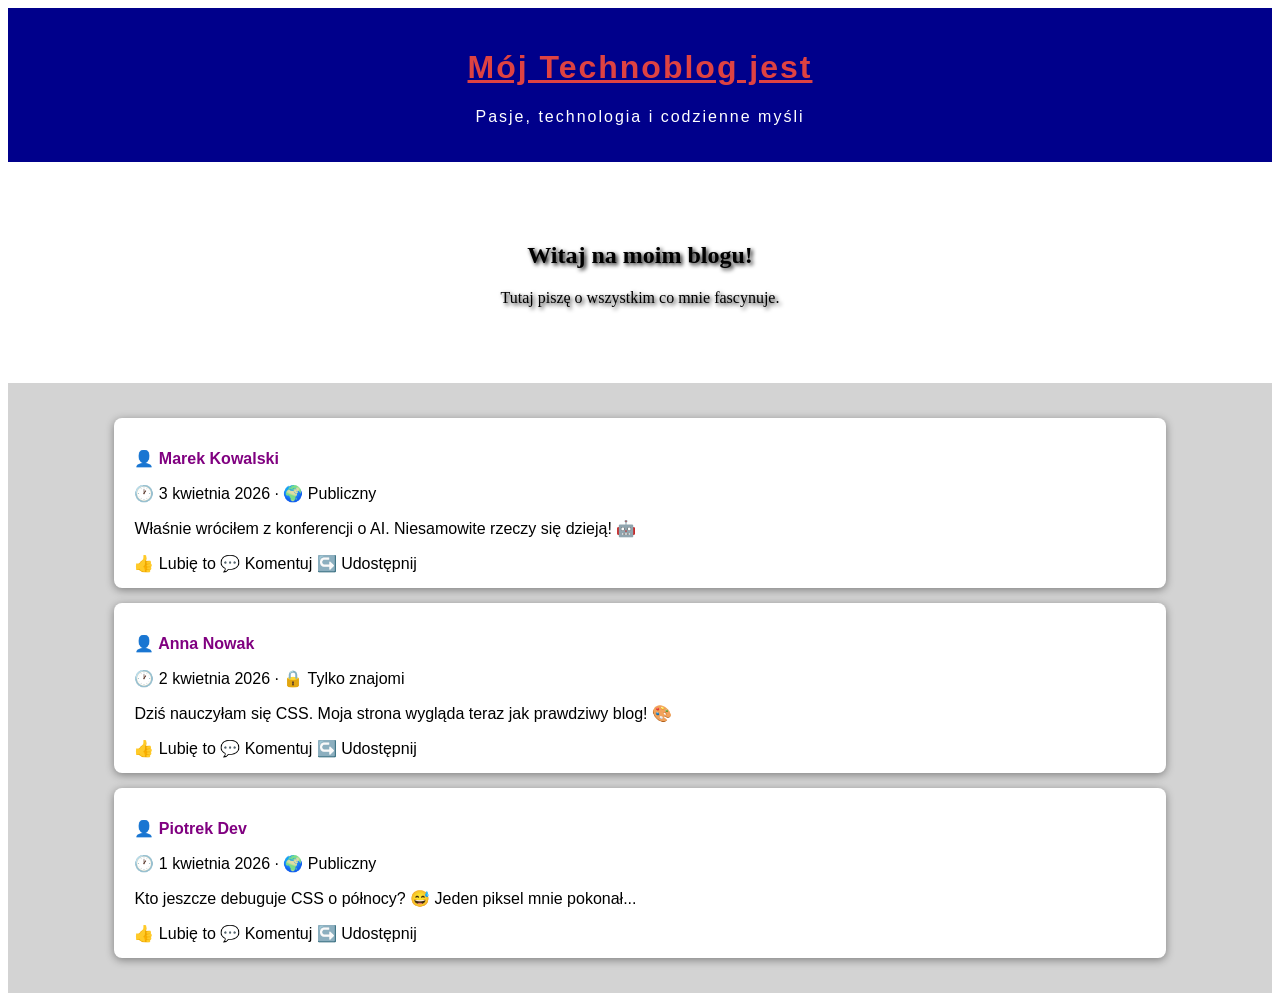
<file: Lekcja_2/index.html>
<!DOCTYPE html>
<html lang="pl">

<head>
    <meta charset="UTF-8">
    <title>Mój Blog</title>
    <!-- Tutaj importujemy style -->
    <link rel="stylesheet" href="style.css">

</head>

<body>

    <div id="naglowek">
        <h1>Mój Technoblog jest </h1>
        <p>Pasje, technologia i codzienne myśli</p>
    </div>

    <div id="baner">
        <h2>Witaj na moim blogu!</h2>
        <p>Tutaj piszę o wszystkim co mnie fascynuje.</p>
    </div>

    <div id="tresc">
        <div class="wpis">
            <p class="autor">👤 Marek Kowalski</p>
            <p class="data">🕐 3 kwietnia 2026 · 🌍 Publiczny</p>
            <p class="tekst">Właśnie wróciłem z konferencji o AI. Niesamowite rzeczy się dzieją! 🤖</p>
            <div class="reakcje">👍 Lubię to 💬 Komentuj ↪️ Udostępnij</div>
        </div>
        <div class="wpis">
            <p class="autor">👤 Anna Nowak</p>
            <p class="data">🕐 2 kwietnia 2026 · 🔒 Tylko znajomi</p>
            <p class="tekst">Dziś nauczyłam się CSS. Moja strona wygląda teraz jak prawdziwy blog! 🎨</p>
            <div class="reakcje">👍 Lubię to 💬 Komentuj ↪️ Udostępnij</div>
        </div>
        <div class="wpis">
            <p class="autor">👤 Piotrek Dev</p>
            <p class="data">🕐 1 kwietnia 2026 · 🌍 Publiczny</p>
            <p class="tekst">Kto jeszcze debuguje CSS o północy? 😅 Jeden piksel mnie pokonał...</p>
            <div class="reakcje">👍 Lubię to 💬 Komentuj ↪️ Udostępnij</div>
        </div>
    </div>

</body>

</html>
</file>
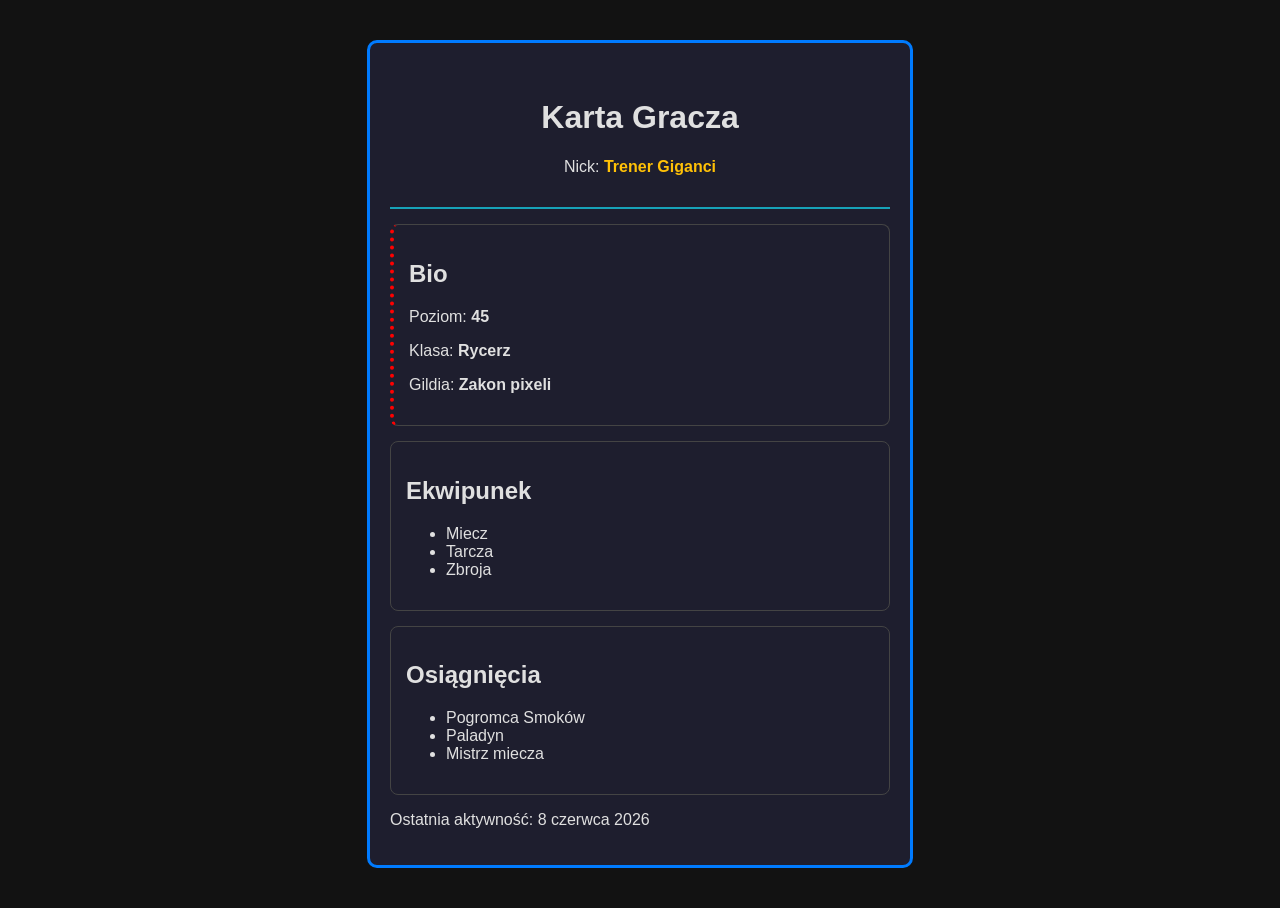
<file: Lekcja_3/index.html>
<!DOCTYPE html>
<html lang="pl">

<head>
  <meta charset="UTF-8">
  <meta name="viewport" content="width=device-width, initial-scale=1.0">
  <title>Karta Gracza</title>
  <link rel="stylesheet" href="style.css">
</head>

<body>
  <main class="player-card">

    <header class="card-header">
      <h1>Karta Gracza</h1>

      <p>Nick: <span class="highlight">Trener Giganci</span></p>

    </header>


    <section class="card-section bio">
      <h2>Bio</h2>
      <p>Poziom: <strong>45</strong></p>
      <p>Klasa: <strong>Rycerz</strong></p>
      <p>Gildia: <strong>Zakon pixeli</strong></p>
    </section>

    <section class="card-section equipment">
      <h2>Ekwipunek</h2>
      <ul>
        <li>Miecz</li>
        <li>Tarcza</li>
        <li>Zbroja</li>
      </ul>
    </section>

    <section class="card-section achievements">
      <h2>Osiągnięcia</h2>
      <ul>
        <li>Pogromca Smoków</li>
        <li>Paladyn</li>
        <li>Mistrz miecza</li>
      </ul>
    </section>

    <footer class="card-footer">
      <p>Ostatnia aktywność: <time datetime="2026-06-08"> 8 czerwca 2026</time></p>
    </footer>



  </main>
</body>

</html>
</file>
<file: Lekcja_2/style.css>
#naglowek {
    background-color: darkblue;
    color: white;
    text-align: center;
    font-family: 'Arial', sans-serif;
    letter-spacing: 2px;
    padding: 20px;
}

#naglowek h1 {
    color: rgb(222, 66, 66);
    text-decoration: underline;
}
/* To jest komentarz dla programisty */
#baner {
    background-image: url('https://picsum.photos/1200/300?random=1');
    background-size: cover; 
    background-position: center;
    text-align: center;
    padding: 60px 20px;
    text-shadow: 2px 2px 4px #000000;
}

#tresc
{
    width: 100%;
    background-color: lightgray;
    padding: 20px 0;
    min-height: 300px;
}

.wpis 
{
    width: 80%;
    margin: 15px auto;
    background-color: white;
    border-radius: 8px;
    padding: 15px 20px;
    box-shadow: 0 2px 8px rgba(0, 0, 0, 0.4);
    font-family: 'Helvetica', Arial, sans-serif;
}

.wpis .autor
{
    font-weight: bold;
    font-size: 16px;
    color: purple;
    margin-bottom: 2px;
}
</file>
<file: Lekcja_3/style.css>
/* === Reset i zmienne === */
:root {
  --color-primary: #007bff;
  --color-accent: #17a2b8;
  --color-highlight: #ffc107;
  --color-bg: #1e1e2e;
  --color-text: #e0e0e0;
  --color-border: #444;
}

body {
  margin: 0;
  padding: 0;
  font-family: 'Segoe UI', Tahoma, Geneva, Verdana, sans-serif;
  background-color: #121212;
  color: var(--color-text);
}

.player-card{
  max-width: 500px;
  margin: 40px auto;
  background-color: var(--color-bg);
  padding:  20px;
  border: 3px solid var(--color-primary);
  border-radius: 10px;
}

.card-header
{
  padding: 15px;
  margin-bottom: 15px;
  border-bottom: 2px solid var(--color-accent);
  text-align: center;
}

.card-section {
  padding: 15px;
  margin-bottom: 15px;
  border: 1px solid var(--color-border);
  border-radius: 8px;
}
.highlight
{
  color: var(--color-highlight);
  font-weight: bold;
}

.bio
{
  border-left: 4px dotted red;
  
}
</file>
